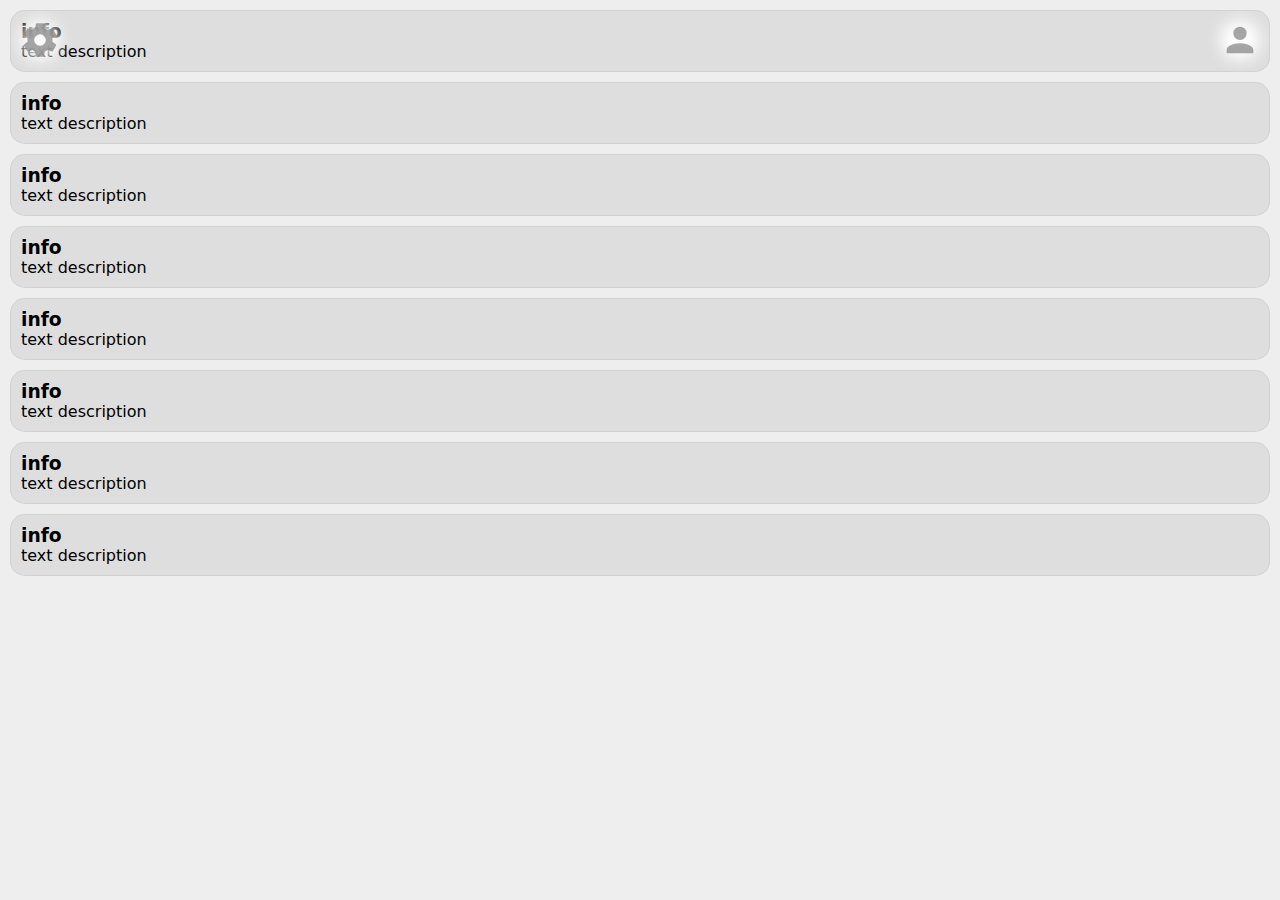
<file: index.html>
<!DOCTYPE html>
<html lang="en">
<head>
    <meta charset="UTF-8">
    <meta name="viewport" content="width=device-width, initial-scale=1.0">
    <title>Document</title>
    <link rel="stylesheet" href="style.css">
</head>
<body>
    <!--a href="https://t.me/pic?start=Hello">в бота</a-->

    <div id="top-area">
        <div class="button" id="settings"><svg xmlns="http://www.w3.org/2000/svg" viewBox="0 0 24 24"><title>cog</title><path d="M12,15.5A3.5,3.5 0 0,1 8.5,12A3.5,3.5 0 0,1 12,8.5A3.5,3.5 0 0,1 15.5,12A3.5,3.5 0 0,1 12,15.5M19.43,12.97C19.47,12.65 19.5,12.33 19.5,12C19.5,11.67 19.47,11.34 19.43,11L21.54,9.37C21.73,9.22 21.78,8.95 21.66,8.73L19.66,5.27C19.54,5.05 19.27,4.96 19.05,5.05L16.56,6.05C16.04,5.66 15.5,5.32 14.87,5.07L14.5,2.42C14.46,2.18 14.25,2 14,2H10C9.75,2 9.54,2.18 9.5,2.42L9.13,5.07C8.5,5.32 7.96,5.66 7.44,6.05L4.95,5.05C4.73,4.96 4.46,5.05 4.34,5.27L2.34,8.73C2.21,8.95 2.27,9.22 2.46,9.37L4.57,11C4.53,11.34 4.5,11.67 4.5,12C4.5,12.33 4.53,12.65 4.57,12.97L2.46,14.63C2.27,14.78 2.21,15.05 2.34,15.27L4.34,18.73C4.46,18.95 4.73,19.03 4.95,18.95L7.44,17.94C7.96,18.34 8.5,18.68 9.13,18.93L9.5,21.58C9.54,21.82 9.75,22 10,22H14C14.25,22 14.46,21.82 14.5,21.58L14.87,18.93C15.5,18.67 16.04,18.34 16.56,17.94L19.05,18.95C19.27,19.03 19.54,18.95 19.66,18.73L21.66,15.27C21.78,15.05 21.73,14.78 21.54,14.63L19.43,12.97Z" /></svg></div>
        
        <div class="button" id="account"><svg xmlns="http://www.w3.org/2000/svg" viewBox="0 0 24 24"><title>account</title><path d="M12,4A4,4 0 0,1 16,8A4,4 0 0,1 12,12A4,4 0 0,1 8,8A4,4 0 0,1 12,4M12,14C16.42,14 20,15.79 20,18V20H4V18C4,15.79 7.58,14 12,14Z" /></svg></div>
    
    </div>
    
    <div class="container">
        <div class="block">
            <h3>info</h3>
            <p>text description</p>
        </div>
        <div class="block">
            <h3>info</h3>
            <p>text description</p>
        </div>
        <div class="block">
            <h3>info</h3>
            <p>text description</p>
        </div>
        <div class="block">
            <h3>info</h3>
            <p>text description</p>
        </div>
        <div class="block">
            <h3>info</h3>
            <p>text description</p>
        </div>
        <div class="block">
            <h3>info</h3>
            <p>text description</p>
        </div>
        <div class="block">
            <h3>info</h3>
            <p>text description</p>
        </div>
        <div class="block">
            <h3>info</h3>
            <p>text description</p>
        </div>
    </div>
    
    <div class="aside-settings hidden">
        <svg xmlns="http://www.w3.org/2000/svg" viewBox="0 0 24 24"><title>close</title><path d="M19,6.41L17.59,5L12,10.59L6.41,5L5,6.41L10.59,12L5,17.59L6.41,19L12,13.41L17.59,19L19,17.59L13.41,12L19,6.41Z" /></svg>
        <p>Hello</p>
        <p>sspso</p>
        <p>sllsps</p>
        <p>slslls</p>
    </div>

    <script src="script.js"></script>
</body>
</html>
</file>
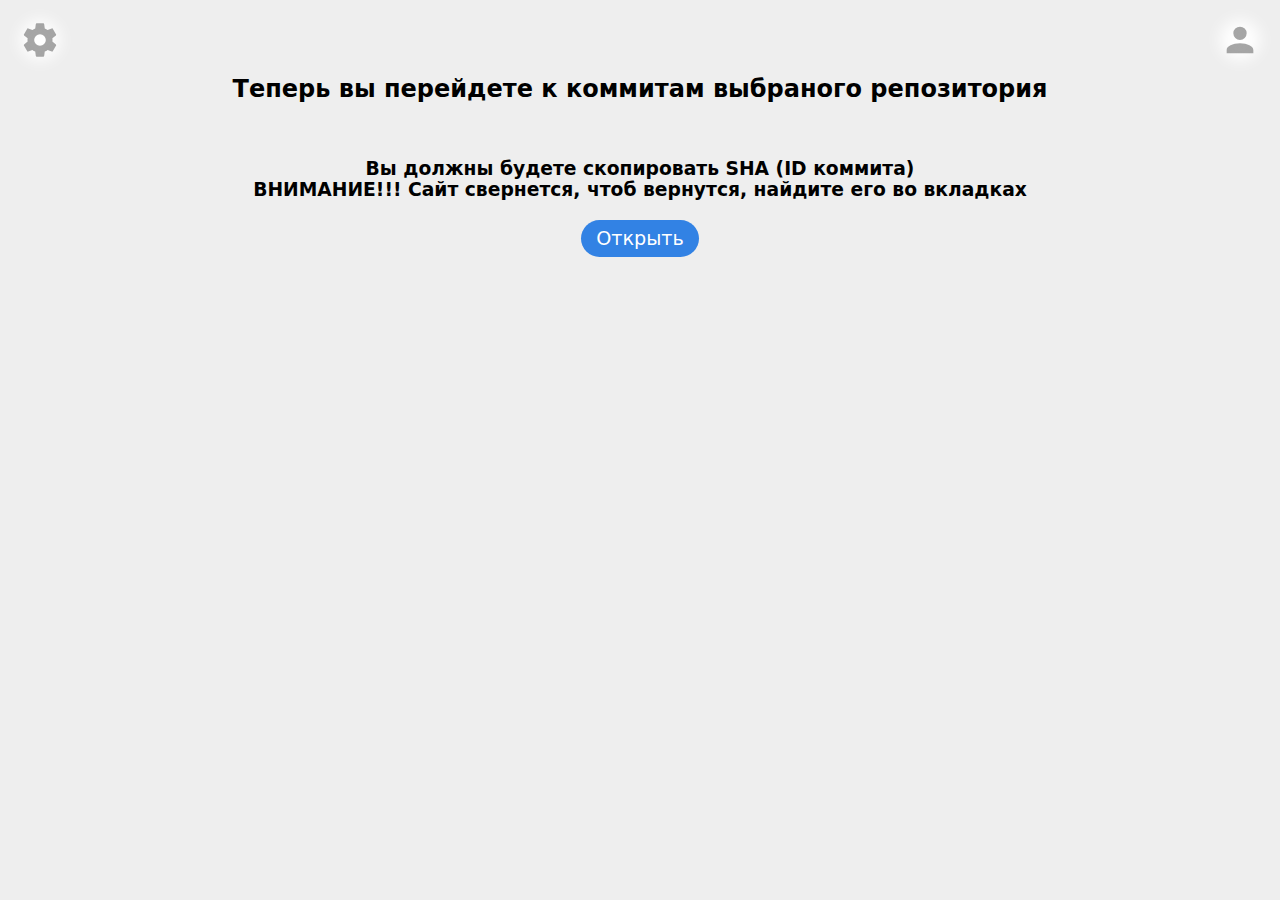
<file: file-name.html>
<!DOCTYPE html>
<html lang="en">
<head>
    <meta charset="UTF-8">
    <meta name="viewport" content="width=device-width, initial-scale=1.0">
    <title>Document</title>
    <link rel="stylesheet" href="style.css">
</head>
<body>
    <!--a href="https://t.me/pic?start=Hello">в бота</a-->

    <div id="top-area">
        <div class="button" id="settings"><svg xmlns="http://www.w3.org/2000/svg" viewBox="0 0 24 24"><title>cog</title><path d="M12,15.5A3.5,3.5 0 0,1 8.5,12A3.5,3.5 0 0,1 12,8.5A3.5,3.5 0 0,1 15.5,12A3.5,3.5 0 0,1 12,15.5M19.43,12.97C19.47,12.65 19.5,12.33 19.5,12C19.5,11.67 19.47,11.34 19.43,11L21.54,9.37C21.73,9.22 21.78,8.95 21.66,8.73L19.66,5.27C19.54,5.05 19.27,4.96 19.05,5.05L16.56,6.05C16.04,5.66 15.5,5.32 14.87,5.07L14.5,2.42C14.46,2.18 14.25,2 14,2H10C9.75,2 9.54,2.18 9.5,2.42L9.13,5.07C8.5,5.32 7.96,5.66 7.44,6.05L4.95,5.05C4.73,4.96 4.46,5.05 4.34,5.27L2.34,8.73C2.21,8.95 2.27,9.22 2.46,9.37L4.57,11C4.53,11.34 4.5,11.67 4.5,12C4.5,12.33 4.53,12.65 4.57,12.97L2.46,14.63C2.27,14.78 2.21,15.05 2.34,15.27L4.34,18.73C4.46,18.95 4.73,19.03 4.95,18.95L7.44,17.94C7.96,18.34 8.5,18.68 9.13,18.93L9.5,21.58C9.54,21.82 9.75,22 10,22H14C14.25,22 14.46,21.82 14.5,21.58L14.87,18.93C15.5,18.67 16.04,18.34 16.56,17.94L19.05,18.95C19.27,19.03 19.54,18.95 19.66,18.73L21.66,15.27C21.78,15.05 21.73,14.78 21.54,14.63L19.43,12.97Z" /></svg></div>
        
        <div class="button" id="account"><svg xmlns="http://www.w3.org/2000/svg" viewBox="0 0 24 24"><title>account</title><path d="M12,4A4,4 0 0,1 16,8A4,4 0 0,1 12,12A4,4 0 0,1 8,8A4,4 0 0,1 12,4M12,14C16.42,14 20,15.79 20,18V20H4V18C4,15.79 7.58,14 12,14Z" /></svg></div>
    
    </div>

    <header>
        <h2>Теперь вы перейдете к <span>коммитам</span> выбраного репозитория</h2>
        <h3>Вы должны будете скопировать SHA (ID коммита)</h3>
        <h3>ВНИМАНИЕ!!! Сайт свернется, чтоб вернутся, найдите его во вкладках</h3>
    </header>
    
    <div class="send-bnt-area">
          <button onclick="open_github_commits()">Открыть</button>
    </div>
    
    <div class="aside-settings hidden">
        <svg xmlns="http://www.w3.org/2000/svg" viewBox="0 0 24 24"><title>close</title><path d="M19,6.41L17.59,5L12,10.59L6.41,5L5,6.41L10.59,12L5,17.59L6.41,19L12,13.41L17.59,19L19,17.59L13.41,12L19,6.41Z" /></svg>
        <p>Hello</p>
        <p>sspso</p>
        <p>sllsps</p>
        <p>slslls</p>
    </div>

    <script src="script.js"></script>
</body>
</html>
</file>
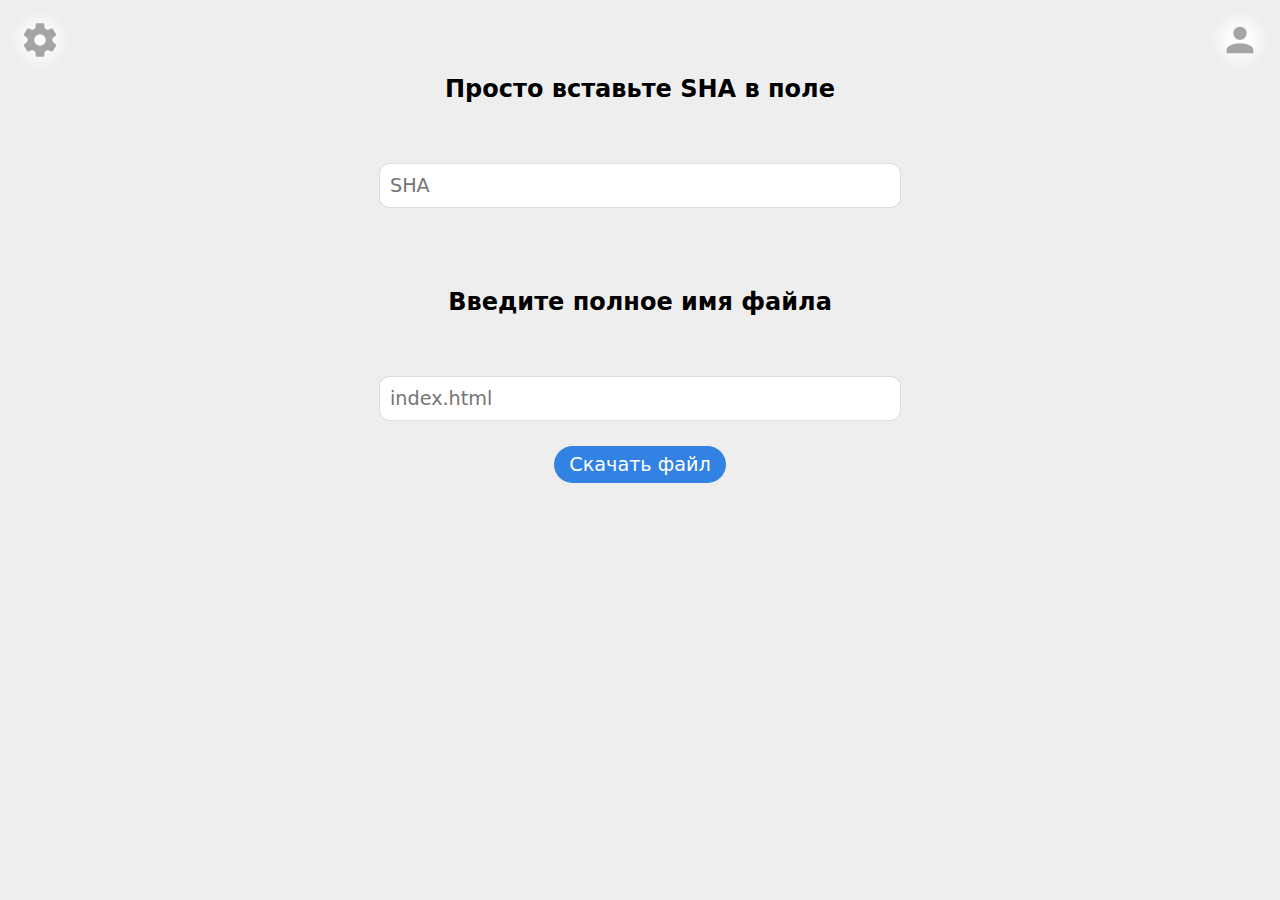
<file: sha.html>
<!DOCTYPE html>
<html lang="en">
<head>
    <meta charset="UTF-8">
    <meta name="viewport" content="width=device-width, initial-scale=1.0">
    <title>Document</title>
    <link rel="stylesheet" href="style.css">
</head>
<body>
    <!--a href="https://t.me/pic?start=Hello">в бота</a-->

    <div id="top-area">
        <div class="button" id="settings"><svg xmlns="http://www.w3.org/2000/svg" viewBox="0 0 24 24"><title>cog</title><path d="M12,15.5A3.5,3.5 0 0,1 8.5,12A3.5,3.5 0 0,1 12,8.5A3.5,3.5 0 0,1 15.5,12A3.5,3.5 0 0,1 12,15.5M19.43,12.97C19.47,12.65 19.5,12.33 19.5,12C19.5,11.67 19.47,11.34 19.43,11L21.54,9.37C21.73,9.22 21.78,8.95 21.66,8.73L19.66,5.27C19.54,5.05 19.27,4.96 19.05,5.05L16.56,6.05C16.04,5.66 15.5,5.32 14.87,5.07L14.5,2.42C14.46,2.18 14.25,2 14,2H10C9.75,2 9.54,2.18 9.5,2.42L9.13,5.07C8.5,5.32 7.96,5.66 7.44,6.05L4.95,5.05C4.73,4.96 4.46,5.05 4.34,5.27L2.34,8.73C2.21,8.95 2.27,9.22 2.46,9.37L4.57,11C4.53,11.34 4.5,11.67 4.5,12C4.5,12.33 4.53,12.65 4.57,12.97L2.46,14.63C2.27,14.78 2.21,15.05 2.34,15.27L4.34,18.73C4.46,18.95 4.73,19.03 4.95,18.95L7.44,17.94C7.96,18.34 8.5,18.68 9.13,18.93L9.5,21.58C9.54,21.82 9.75,22 10,22H14C14.25,22 14.46,21.82 14.5,21.58L14.87,18.93C15.5,18.67 16.04,18.34 16.56,17.94L19.05,18.95C19.27,19.03 19.54,18.95 19.66,18.73L21.66,15.27C21.78,15.05 21.73,14.78 21.54,14.63L19.43,12.97Z" /></svg></div>
        
        <div class="button" id="account"><svg xmlns="http://www.w3.org/2000/svg" viewBox="0 0 24 24"><title>account</title><path d="M12,4A4,4 0 0,1 16,8A4,4 0 0,1 12,12A4,4 0 0,1 8,8A4,4 0 0,1 12,4M12,14C16.42,14 20,15.79 20,18V20H4V18C4,15.79 7.58,14 12,14Z" /></svg></div>
    
    </div>

    <header>
        <h2>Просто вставьте SHA в поле</h2>
        <input id="sha" type="text" placeholder="SHA">
        <h2>Введите полное имя файлa</h2>
        <input id="file-name" type="text" placeholder="index.html">
    </header>
    
    <div class="send-bnt-area">
          <button onclick="download_sha()">Скачать файл</button>
    </div>
    
    <div class="aside-settings hidden">
        <svg xmlns="http://www.w3.org/2000/svg" viewBox="0 0 24 24"><title>close</title><path d="M19,6.41L17.59,5L12,10.59L6.41,5L5,6.41L10.59,12L5,17.59L6.41,19L12,13.41L17.59,19L19,17.59L13.41,12L19,6.41Z" /></svg>
        <p>Hello</p>
        <p>sspso</p>
        <p>sllsps</p>
        <p>slslls</p>
    </div>

    <script src="script.js"></script>
</body>
</html>
</file>
<file: style.css>
* {
    padding: 0;
    margin: 0;
    -webkit-tap-highlight-color: transparent;
    tap-highlight-color: transparent;
    font-family: system-ui, -apple-system, BlinkMacSystemFont, 'Segoe UI', Roboto, Oxygen, Ubuntu, Cantarell, 'Open Sans', 'Helvetica Neue', sans-serif;
}

@keyframes zoom {
    0% {
        width: 40px;
        height: 40px;
    }
    50% {
        width: 43px;
        height: 43px;
    }
    100% {
        width: 40px;
        height: 40px;
    }
}

body {
    background-color: #eee;
    position: relative;
}

#top-area {
    position: fixed;
    top: 0;
    width: 100vw;
    display: flex;
    justify-content: space-between;
    & div {
        position: relative;
        margin: 20px;
        width: 40px;
        height: 40px;
        border: none;
        transition: 0.3s;
        transform: scale(1) rotate(0deg);
        &::before {
            position: absolute;
            content: "";
            left: 0;
            right: 0;
            top: 0;
            bottom: 0;
            background: #fff;    
            border-radius: 50%;
            filter: blur(8px);
            z-index: -1;
        }
        & svg {
            filter: contrast(0);
            opacity: .7;
        }
        & .animate {
            transform: scale(1.2) rotate(5deg);
        }
    }
}

.block {
    margin: 10px;
    background-color: #0001;
    padding: 10px;
    border: solid 1px #0001;
    border-radius: 15px;
}

.aside-settings {
    border-radius: 15px;
    border: solid 1px #7771;
    padding: 10px;
    top: 0;
    left: 0;
    position: fixed;
    width: 50vw;
    transform: translate(-50%,10px) scaleX(0);
    max-width: 200px;
    background-color: #fff8;
    backdrop-filter: blur(10px);
    transition: .3s;
    & svg {
        position: absolute;
        top: 0;
        right: 0;
        margin: 5px;
        width: 30px;
        height: 30px;
        filter: contrast(0);
    }
    & .show {
        transform: translate(0%,10px) scaleX(1);
    }
}

header { 
    text-align: center;
    & h2 {
        padding: 15px;
        margin: 60px 15px 40px 15px;
    }
    & input {
        width: 80vw;
        max-width: 500px;
        text-align: left;
        font-size: larger;
        margin: 5px;
        padding: 10px;
        background-color: #fff;
        border: solid 1.5px #7f7f7f44;
        border-radius: 10px;
    }
}


.send-bnt-area {
    text-align: center;
    & button {
        background-color: #3282e4;
        border: none;
        color: white;
        font-size: larger;
        padding: 7px 15px;
        margin: 20px;
        border-radius: 20px;
        font-family: system-ui, -apple-system, BlinkMacSystemFont, 'Segoe UI', Roboto, Oxygen, Ubuntu, Cantarell, 'Open Sans', 'Helvetica Neue', sans-serif;
    }
}

/*
@media (hover: none) {
    #top-area button:hover {
        animation: zoom 0.5s;
    }
}*/
</file>
